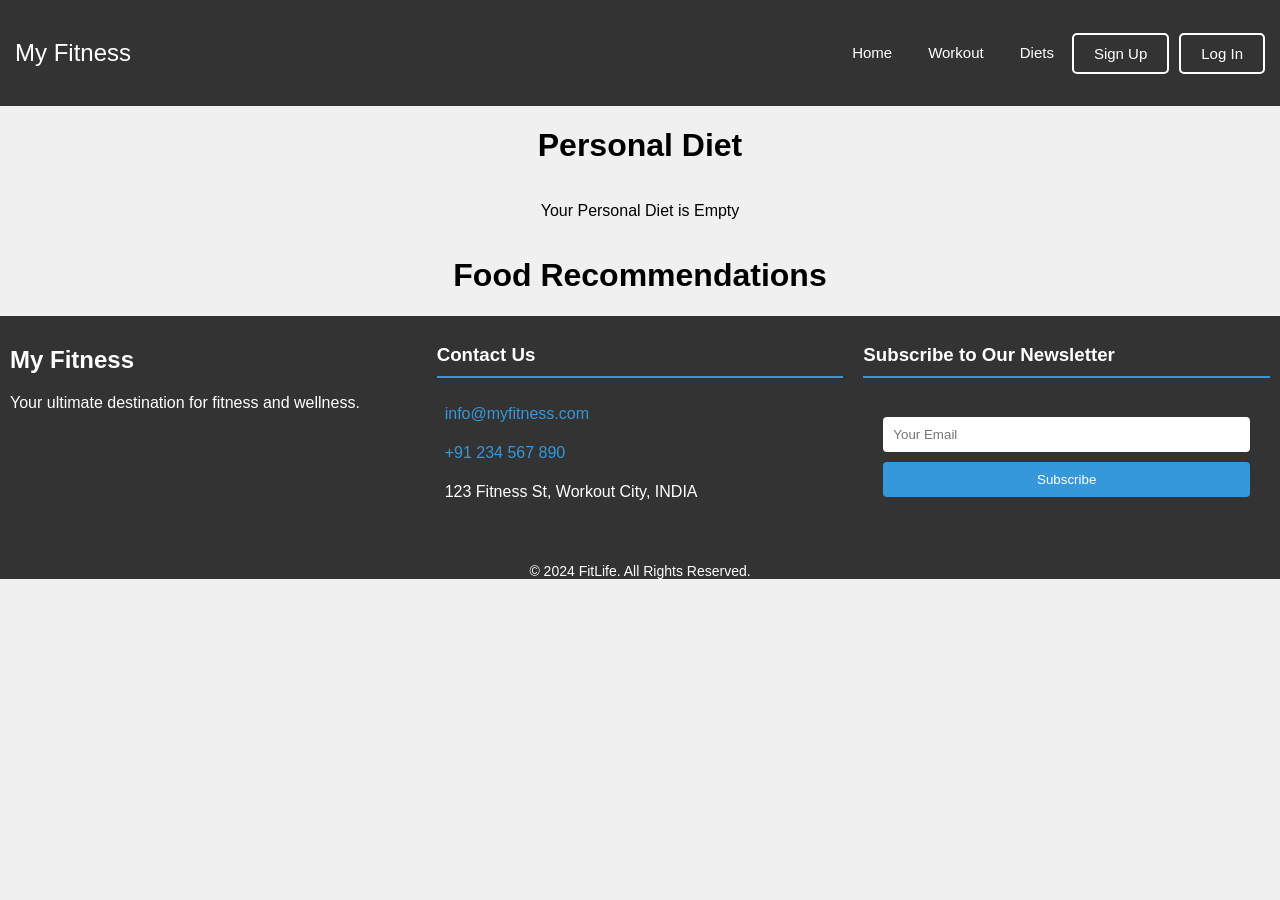
<file: Fitness-app/Diet Page/Food.html>
<!DOCTYPE html>
<html lang="en">
  <head>
    <meta charset="UTF-8" />
    <meta name="viewport" content="width=device-width, initial-scale=1.0" />
    <title>Fitness App</title>
    <link rel="stylesheet" href="foodStyles.css" />
  </head>
  <body>
    <!-- Navbar -->
    <header>
      <nav class="navbar">
        <div class="logo">
          <a href="#">My Fitness</a>
        </div>
        <ul class="nav-links">
          <li><a href="../index.html">Home</a></li>
          <li><a href="../Workout Page/workout.html">Workout</a></li>
          <li><a href="../Diet Page/Food.html">Diets</a></li>
          <div class="auth-buttons">
            <a href="../Signup Page/signup.html" id="btn" class="btn">Sign Up</a>
            <a href="../Login Page/login.html" id="btn2" class="btn">Log In</a>
            <a href="../Profile Page/profile.html" id="btn3" class="btn">Profile</a>
          </div>
        </ul>

        <div class="menu-toggle" id="menu-toggle">
          <span class="bar"></span>
          <span class="bar"></span>
          <span class="bar"></span>
        </div>
      </nav>
    </header>
    <div class="page-title">
      <h1>Personal Diet</h1>
    </div>
    <div id="personal-diet">
      <p id="empty-message">Your Personal Diet is Empty</p>
    </div>
    <div class="page-title">
      <h1>Food Recommendations</h1>
    </div>
    <div id="meal-categories"></div>

    <!-- Footer -->
    <footer>
      <div class="footer-content">
        <div class="footer-section">
          <h2>My Fitness</h2>
          <p>Your ultimate destination for fitness and wellness.</p>
        </div>
        <div class="footer-section">
          <h3>Contact Us</h3>
          <ul>
            <li><a href="mailto:info@fitlife.com">info@myfitness.com</a></li>
            <li><a href="tel:+1234567890">+91 234 567 890</a></li>
            <li>123 Fitness St, Workout City, INDIA</li>
          </ul>
        </div>
        <div class="footer-section">
          <h3>Subscribe to Our Newsletter</h3>
          <form id="subscribe-form">
            <input type="email" id="email" placeholder="Your Email" required />
            <button type="submit">Subscribe</button>
          </form>
          <p id="subscribe-message"></p>
        </div>
      </div>
      <div class="footer-bottom">
        <p>&copy; 2024 FitLife. All Rights Reserved.</p>
      </div>
    </footer>
    <script src="foodScript.js"></script>
  </body>
</html>
</file>
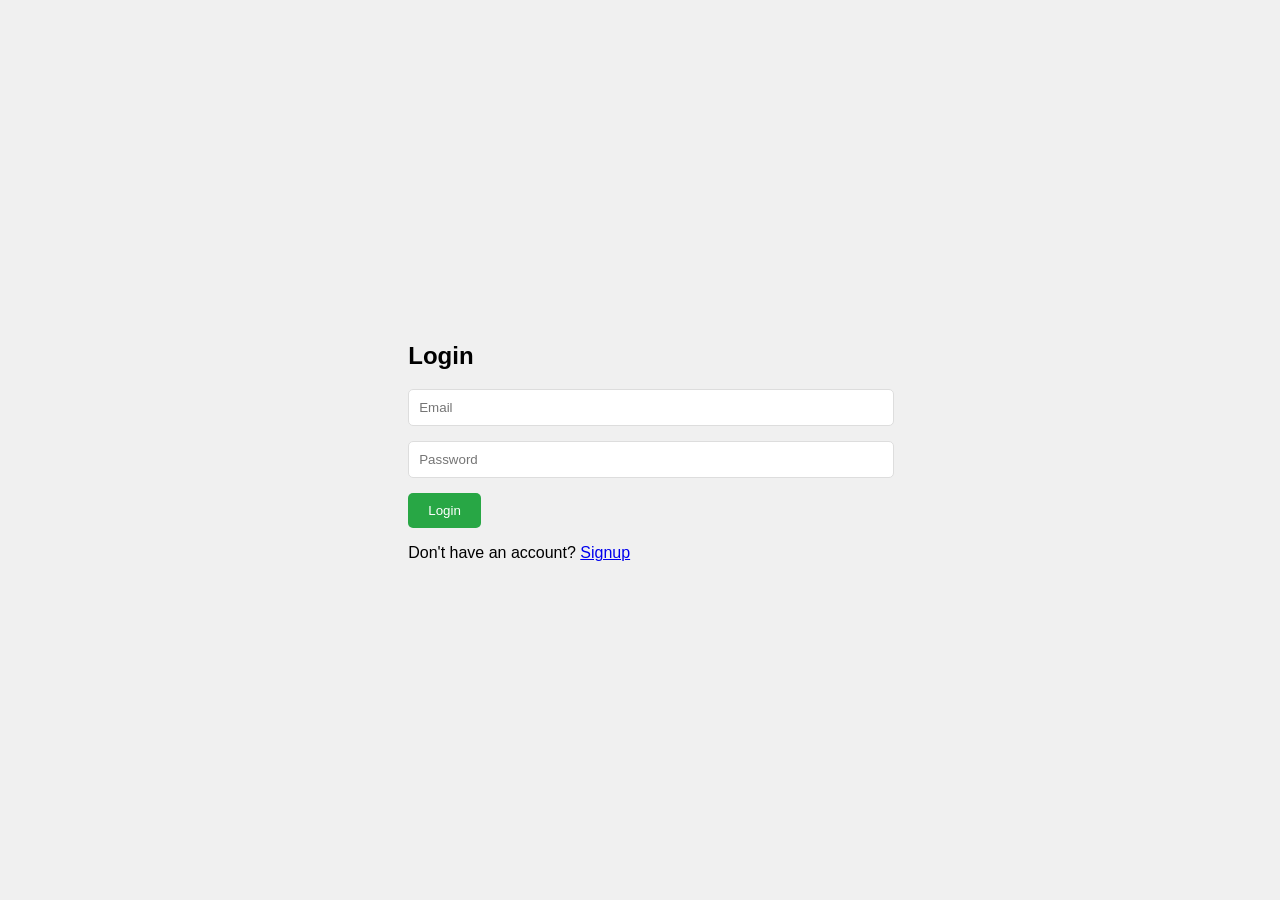
<file: Fitness-app/Login Page/login.html>
<!DOCTYPE html>
<html lang="en">
<head>
    <meta charset="UTF-8">
    <meta name="viewport" content="width=device-width, initial-scale=1.0">
    <title>Login Page</title>
    <link rel="stylesheet" href="login.css">
</head>
<body>
    <div class="login-container">
        <h2>Login</h2>
        <form id="login-form">
            <input type="email" id="login-email" placeholder="Email" required>
            <input type="password" id="login-password" placeholder="Password" required>
            <button type="submit" id="login-btn">Login</button>
        </form>
        <p class="message">Don't have an account? <a href="../Signup Page/signup.html">Signup</a></p>
    </div>

    <script src="login.js"></script>
</body>
</html>
</file>
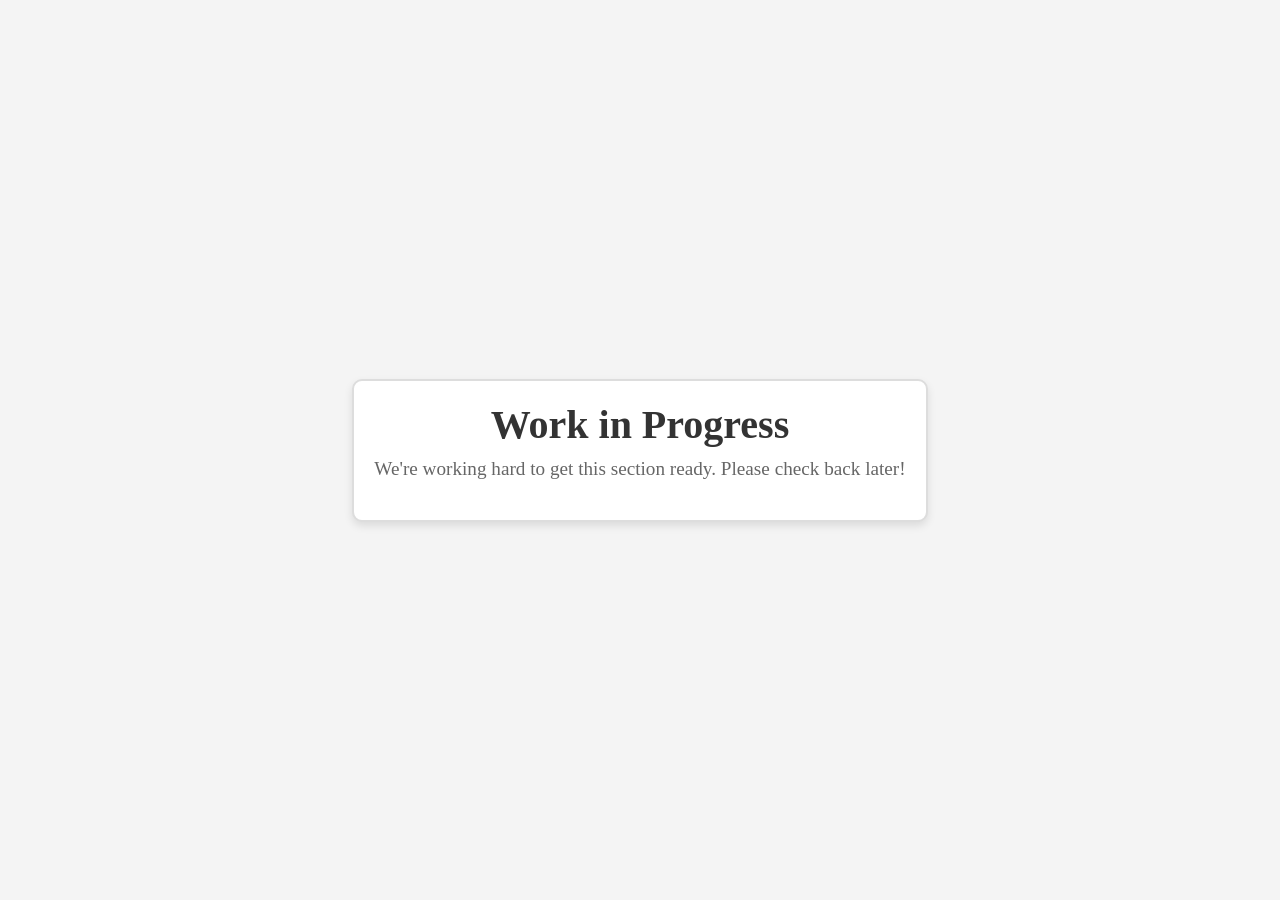
<file: Fitness-app/Profile Page/WIP.html>
<!DOCTYPE html>
<html lang="en">
  <head>
    <meta charset="UTF-8" />
    <meta name="viewport" content="width=device-width, initial-scale=1.0" />
    <title>Work in Progress</title>
    <style>
      * {
        margin: 0;
        padding: 0;
        box-sizing: border-box;
      }

      .container {
        display: flex;
        align-items: center;
        justify-content: center;
        height: 100vh;
        background-color: #f4f4f4;
      }

      .content {
        text-align: center;
        padding: 20px;
        border: 2px solid #ddd;
        border-radius: 10px;
        background-color: #fff;
        box-shadow: 0 4px 8px rgba(0, 0, 0, 0.1);
      }

      h1 {
        font-size: 2.5rem;
        color: #333;
        margin-bottom: 10px;
      }

      p {
        font-size: 1.2rem;
        color: #666;
        margin-bottom: 20px;
      }
    </style>
  </head>
  <body>
    <div class="container">
      <div class="content">
        <h1>Work in Progress</h1>
        <p>
          We're working hard to get this section ready. Please check back later!
        </p>
      </div>
    </div>
  </body>
</html>
</file>
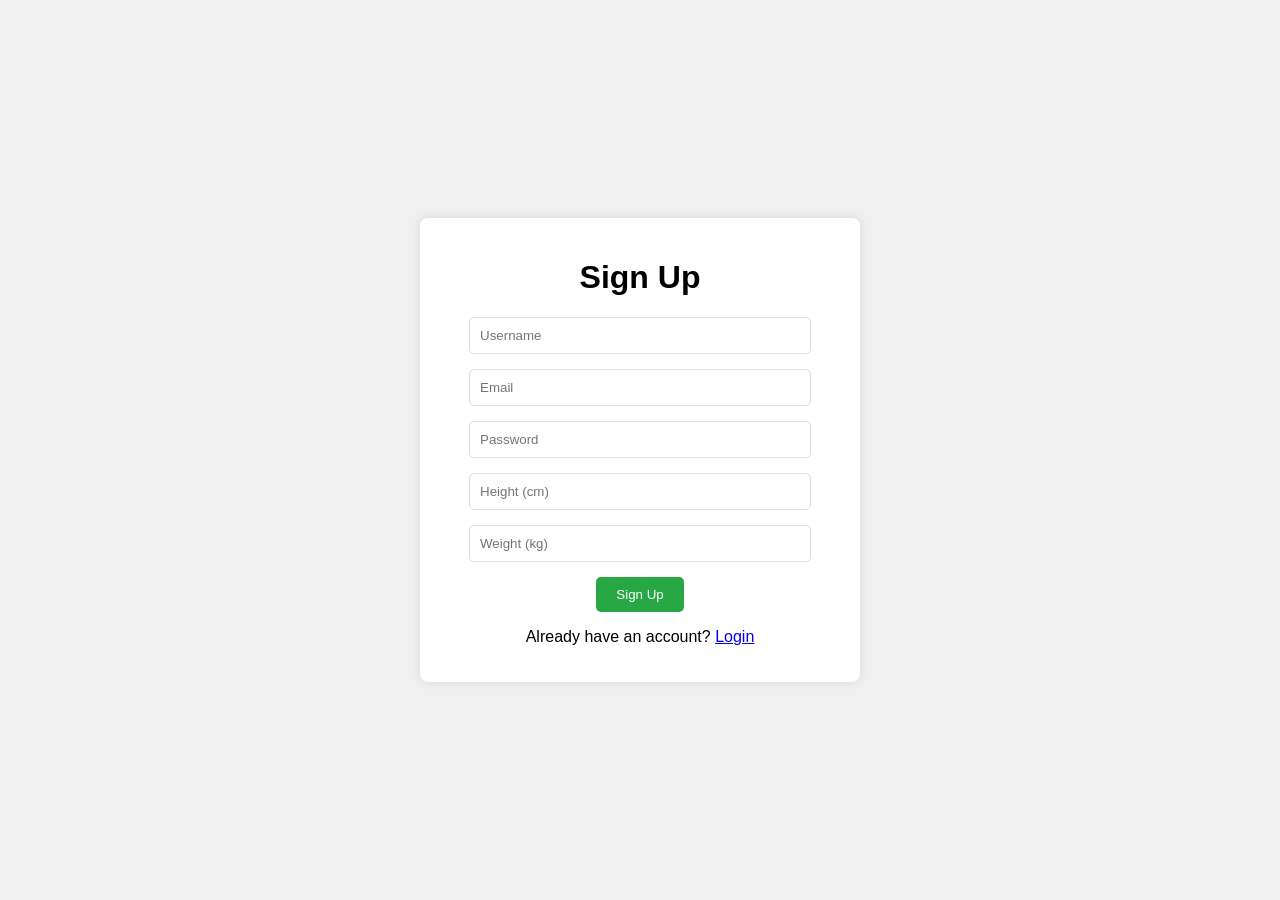
<file: Fitness-app/Signup Page/signup.html>
<!DOCTYPE html>
<html lang="en">
<head>
    <meta charset="UTF-8">
    <meta name="viewport" content="width=device-width, initial-scale=1.0">
    <title>Fitness App</title>
    <link rel="stylesheet" href="signup.css">
</head>
<body>
    <div class="container sign-up-container">
        <h1>Sign Up</h1>
        <form id="sign-up-form">
            <input type="text" id="signup-username" placeholder="Username" required />
            <input type="email" id="signup-email" placeholder="Email" required />
            <input type="password" id="signup-password" placeholder="Password" required />
            <input type="number" id="signup-height" placeholder="Height (cm)" required />
            <input type="number" id="signup-weight" placeholder="Weight (kg)" required />
            <button type="submit">Sign Up</button>
        </form>
        <p class="message">Already have an account? <a href="../Login Page/login.html">Login</a></p>
    </div>
    <script src="signup.js"></script>
</body>
</html>
</file>
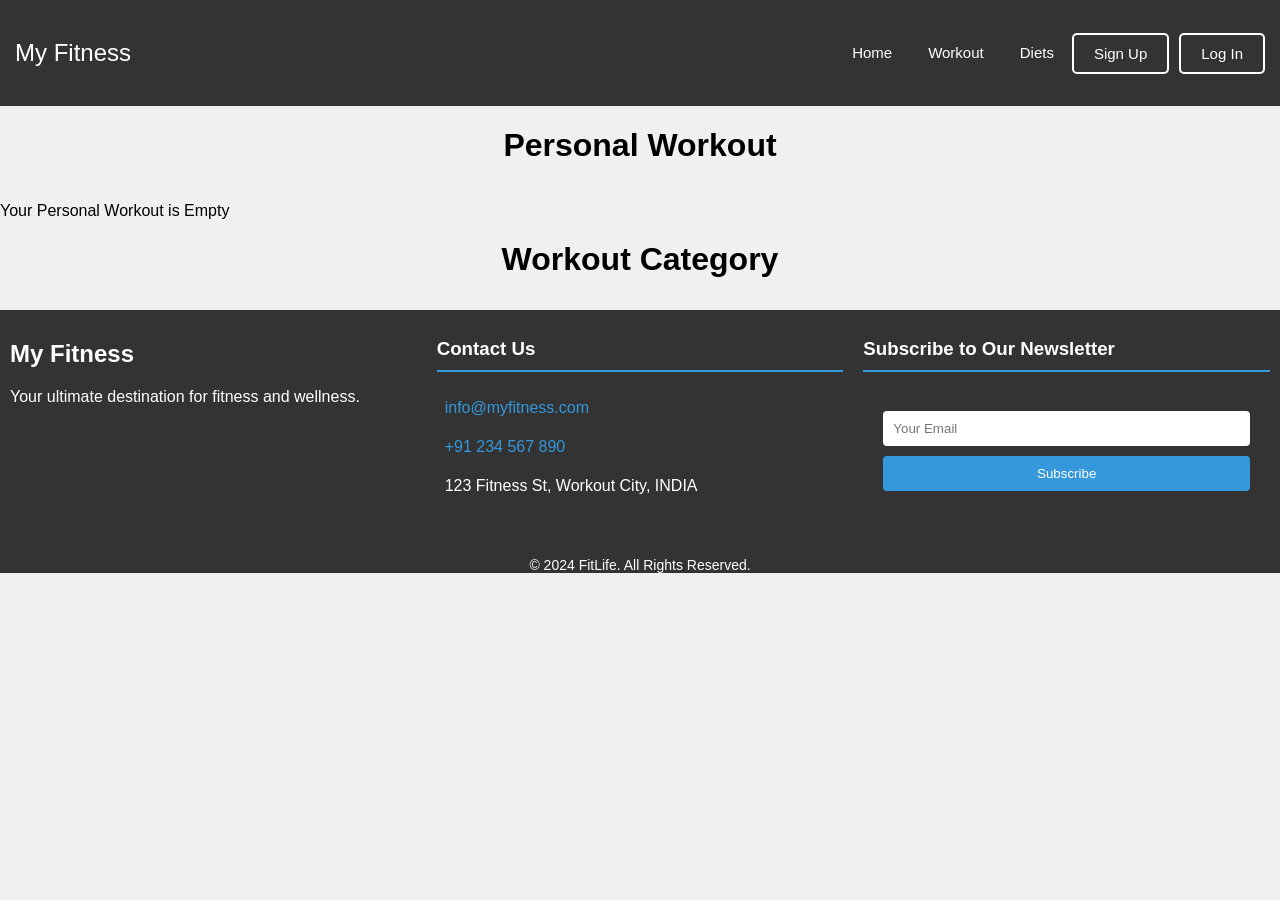
<file: Fitness-app/Workout Page/workout.html>
<!DOCTYPE html>
<html lang="en">
  <head>
    <meta charset="UTF-8" />
    <meta name="viewport" content="width=device-width, initial-scale=1.0" />
    <title>Fitness App</title>
    <link rel="stylesheet" href="workoutStyles.css" />
  </head>
  <body>
    <!-- Navbar -->
    <header>
      <nav class="navbar">
        <div class="logo">
          <a href="#">My Fitness</a>
        </div>
        <ul class="nav-links">
           <li><a href="../index.html">Home</a></li>
          <li><a href="./Workout Page/workout.html">Workout</a></li>
          <li><a href="../Diet Page/Food.html">Diets</a></li>
          <div class="auth-buttons">
            <a href="../Signup Page/signup.html" id="btn" class="btn">Sign Up</a>
            <a href="../Login Page/login.html" id="btn2" class="btn">Log In</a>
            <a href="../Profile Page/profile.html" id="btn3" class="btn">Profile</a>
          </div>
        </ul>
        
        <div class="menu-toggle" id="menu-toggle">
          <span class="bar"></span>
          <span class="bar"></span>
          <span class="bar"></span>
        </div>
      </nav>
    </header>

    <div class="page-title">
      <h1>Personal Workout</h1>
    </div>
    <div id="personal-cards"></div>
    <div id="personal-workout">
      <p id="empty-message">Your Personal Workout is Empty</p>
    </div>
    <div class="page-title">
      <h1>Workout Category</h1>
    </div>
    <div id="workout-cards"></div>

    <!-- Footer -->
    <footer>
      <div class="footer-content">
        <div class="footer-section">
          <h2>My Fitness</h2>
          <p>Your ultimate destination for fitness and wellness.</p>
        </div>
        <div class="footer-section">
          <h3>Contact Us</h3>
          <ul>
            <li><a href="mailto:info@fitlife.com">info@myfitness.com</a></li>
            <li><a href="tel:+1234567890">+91 234 567 890</a></li>
            <li>123 Fitness St, Workout City, INDIA</li>
          </ul>
        </div>
        <div class="footer-section">
          <h3>Subscribe to Our Newsletter</h3>
          <form id="subscribe-form">
            <input type="email" id="email" placeholder="Your Email" required />
            <button type="submit">Subscribe</button>
          </form>
          <p id="subscribe-message"></p>
        </div>
      </div>
      <div class="footer-bottom">
        <p>&copy; 2024 FitLife. All Rights Reserved.</p>
      </div>
    </footer>
    <script src="workoutScript.js"></script>
  </body>
</html>
</file>
<file: Fitness-app/Diet Page/foodStyles.css>
body {
  justify-content: center;
  align-items: center;
  height: 100vh;
  margin: 0;
  font-family: Arial, sans-serif;
  background-color: #f0f0f0;
}

/* Navbar */

.navbar {
  display: flex;
  justify-content: space-between;
  align-items: center;
  padding: 15px;
  background-color: #333;
  color: #fff;
}

.navbar .logo a {
  text-decoration: none;
  color: #fff;
  font-size: 24px;
}

.nav-links {
  list-style: none;
  display: flex;
  align-items: center;
}

.nav-links li {
  margin-left: 20px;
}

.nav-links a {
  text-decoration: none;
  color: #fff;
  font-size: 15px;
}

.auth-buttons {
  display: flex;
  align-items: center;
}

.auth-buttons .btn {
  text-decoration: none;
  color: #fff;
  background-color: #333;
  border: 2px solid white;
  padding: 10px 20px;
  border-radius: 5px;
  margin-left: 10px;
  font-size: 15px;
  transition: background-color 0.3s ease;
}

.auth-buttons .btn:hover {
  background-color: #0056b3;
}

/* Menu Toggle Styles */
.menu-toggle {
  display: none;
  flex-direction: column;
  cursor: pointer;
}

.menu-toggle .bar {
  width: 25px;
  height: 3px;
  background-color: #fff;
  margin: 4px 0;
}

/* Responsive Styles */
@media (max-width: 768px) {
  .nav-links {
    display: none;
    width: 100%;
    height: auto;
    text-align: center;
    position: absolute;
    top: 60px;
    left: 0;
    background-color: #333;
    flex-direction: column;
  }

  .nav-links li {
    padding: 10px;
  }

  .nav-links.active {
    display: flex;
  }

  .auth-buttons {
    display: none;
  }

  .menu-toggle {
    display: flex;
  }
}

/* Page */

.page-title h1 {
  text-align: center;
}

.card {
  background-color: #fff;
  border-radius: 10px;
  box-shadow: 0 4px 8px rgba(0, 0, 0, 0.1);
  padding: 20px;
  width: 300px;
  text-align: center;
  margin: 10px;
}

.card h2 {
  margin-top: 0;
}

#meal-categories {
  display: flex;
  flex-wrap: wrap;
  justify-content: center;
}

#personal-diet {
  display: flex;
  flex-wrap: wrap;
  justify-content: center;
  margin: 20px;
}
.personal-item {
  background-color: #fff;
  border-radius: 10px;
  box-shadow: 0 4px 8px rgba(0, 0, 0, 0.1);
  padding: 20px;
  width: 300px;
  text-align: center;
  margin: 10px;
}

.Btn {
  padding: 10px;
  background: transparent;
  background-color: #98b7d8;
  color: white;
  border: none;
  border-radius: 5px;
  cursor: pointer;
}

.Btn:hover {
  transition: 0.1s ease-out;
  color: black;
  background: transparent;
  border: 2px solid black;
}

/* Footer */

footer {
  background-color: #333;
  color: white;
  position: relative;
  bottom: 0;
  width: 100%;
}

.footer-content {
  display: flex;
  flex-wrap: wrap;
  justify-content: space-between;
}

.footer-section {
  flex: 1;
  margin: 10px;
  min-width: 200px;
}

.footer-section h3 {
  border-bottom: 2px solid #3498db;
  padding-bottom: 10px;
}

ul {
  list-style: none;
  padding: 0;
}

ul li {
  margin: 5px 0;
  padding: 8px;
}

a {
  color: #3498db;
  text-decoration: none;
}

a:hover {
  text-decoration: underline;
}

#subscribe-form {
  padding: 20px;
  display: flex;
  flex-direction: column;
}

#email {
  padding: 10px;
  margin-bottom: 10px;
  border: none;
  border-radius: 4px;
}

button {
  background-color: #3498db;
  color: white;
  border: none;
  padding: 10px;
  border-radius: 4px;
  cursor: pointer;
}

button:hover {
  background-color: #2980b9;
}

.footer-bottom {
  text-align: center;
  margin-top: 20px;
}

.footer-bottom p {
  margin: 0;
  font-size: 14px;
}
</file>
<file: Fitness-app/Login Page/login.css>
body {
    font-family: Arial, sans-serif;
    background-color: #f0f0f0;
    margin: 0;
    padding: 0;
    display: flex;
    justify-content: center;
    align-items: center;
    height: 100vh;
}

.container {
    width: 100%;
    max-width: 400px;
    background: white;
    border-radius: 8px;
    padding: 20px;
    box-shadow: 0 0 10px rgba(0, 0, 0, 0.1);
    text-align: center;
}

input {
    margin-bottom: 15px;
    padding: 10px;
    border: 1px solid #ddd;
    border-radius: 5px;
    width: 100% ;
}

button {
    padding: 10px 20px;
    border: none;
    border-radius: 5px;
    background-color: #28a745;
    color: white;
    cursor: pointer;
}

button:hover {
    background-color: #218838;
}
</file>
<file: Fitness-app/Signup Page/signup.css>
body {
    font-family: Arial, sans-serif;
    background-color: #f0f0f0;
    margin: 0;
    padding: 0;
    display: flex;
    justify-content: center;
    align-items: center;
    height: 100vh;
}

.container {
    width: 100%;
    max-width: 400px;
    background: white;
    border-radius: 8px;
    padding: 20px;
    box-shadow: 0 0 10px rgba(0, 0, 0, 0.1);
    text-align: center;
}

input {
    margin-bottom: 15px;
    padding: 10px;
    border: 1px solid #ddd;
    border-radius: 5px;
    width: 80%;
}

button {
    padding: 10px 20px;
    border: none;
    border-radius: 5px;
    background-color: #28a745;
    color: white;
    cursor: pointer;
}

button:hover {
    background-color: #218838;
}
</file>
<file: Fitness-app/Workout Page/workoutStyles.css>
body {
  justify-content: center;
  align-items: center;
  height: 100vh;
  margin: 0;
  font-family: Arial, sans-serif;
  background-color: #f0f0f0;
}

/* Navbar */

.navbar {
  display: flex;
  justify-content: space-between;
  align-items: center;
  padding: 15px;
  background-color: #333;
  color: #fff;
}

.navbar .logo a {
  text-decoration: none;
  color: #fff;
  font-size: 24px;
}

.nav-links {
  list-style: none;
  display: flex;
  align-items: center;
}

.nav-links li {
  margin-left: 20px;
}

.nav-links a {
  text-decoration: none;
  color: #fff;
  font-size: 15px;
}

.auth-buttons {
  display: flex;
  align-items: center;
}

.auth-buttons .btn {
  text-decoration: none;
  color: #fff;
  background-color: #333;
  border: 2px solid white;
  padding: 10px 20px;
  border-radius: 5px;
  margin-left: 10px;
  font-size: 15px;
  transition: background-color 0.3s ease;
}

.auth-buttons .btn:hover {
  background-color: #0056b3;
}

/* Menu Toggle Styles */
.menu-toggle {
  display: none;
  flex-direction: column;
  cursor: pointer;
}

.menu-toggle .bar {
  width: 25px;
  height: 3px;
  background-color: #fff;
  margin: 4px 0;
}

/* Responsive Styles */
@media (max-width: 768px) {
  .nav-links {
    display: none;
    width: 100%;
    text-align: center;
    position: absolute;
    top: 60px;
    left: 0;
    background-color: #333;
    flex-direction: column;
  }

  .nav-links li {
    padding: 10px;
  }

  .nav-links.active {
    display: flex;
  }

  .auth-buttons {
    display: none;
  }

  .menu-toggle {
    display: flex;
  }
}

/* page */

.page-title h1 {
  text-align: center;
}

#workout-cards {
  display: flex;
  flex-wrap: wrap;
  justify-content: center;
  padding-bottom: 10px;
  gap: 20px;
}

.card {
  background-color: #fff;
  border-radius: 10px;
  box-shadow: 0 4px 8px rgba(0, 0, 0, 0.1);
  padding: 20px;
  width: 400px;
  text-align: center;
}

.card h2 {
  margin-top: 0;
}

.card button {
  margin-top: 10px;
  margin-left: 5px;
  padding: 10px 15px;
  font-size: 16px;
  background-color: #98b7d8;
  color: white;
  border: none;
  border-radius: 5px;
  cursor: pointer;
}

.card button:hover {
  transition: 0.2s ease-out;
  color: black;
  background: transparent;
  border: 2px solid black;
}

#personal-cards {
  display: flex;
  flex-wrap: wrap;
  justify-content: center;
  gap: 20px;
}

/* Footer */

footer {
  background-color: #333;
  color: white;
  position: relative;
  bottom: 0;
  width: 100%;
}

.footer-content {
  display: flex;
  flex-wrap: wrap;
  justify-content: space-between;
}

.footer-section {
  flex: 1;
  margin: 10px;
  min-width: 200px;
}

.footer-section h3 {
  border-bottom: 2px solid #3498db;
  padding-bottom: 10px;
}

ul {
  list-style: none;
  padding: 0;
}

ul li {
  margin: 5px 0;
  padding: 8px;
}

a {
  color: #3498db;
  text-decoration: none;
}

a:hover {
  text-decoration: underline;
}

#subscribe-form {
  padding: 20px;
  display: flex;
  flex-direction: column;
}

#email {
  padding: 10px;
  margin-bottom: 10px;
  border: none;
  border-radius: 4px;
}

button {
  background-color: #3498db;
  color: white;
  border: none;
  padding: 10px;
  border-radius: 4px;
  cursor: pointer;
}

button:hover {
  background-color: #2980b9;
}

.footer-bottom {
  text-align: center;
  margin-top: 20px;
}

.footer-bottom p {
  margin: 0;
  font-size: 14px;
}
</file>
